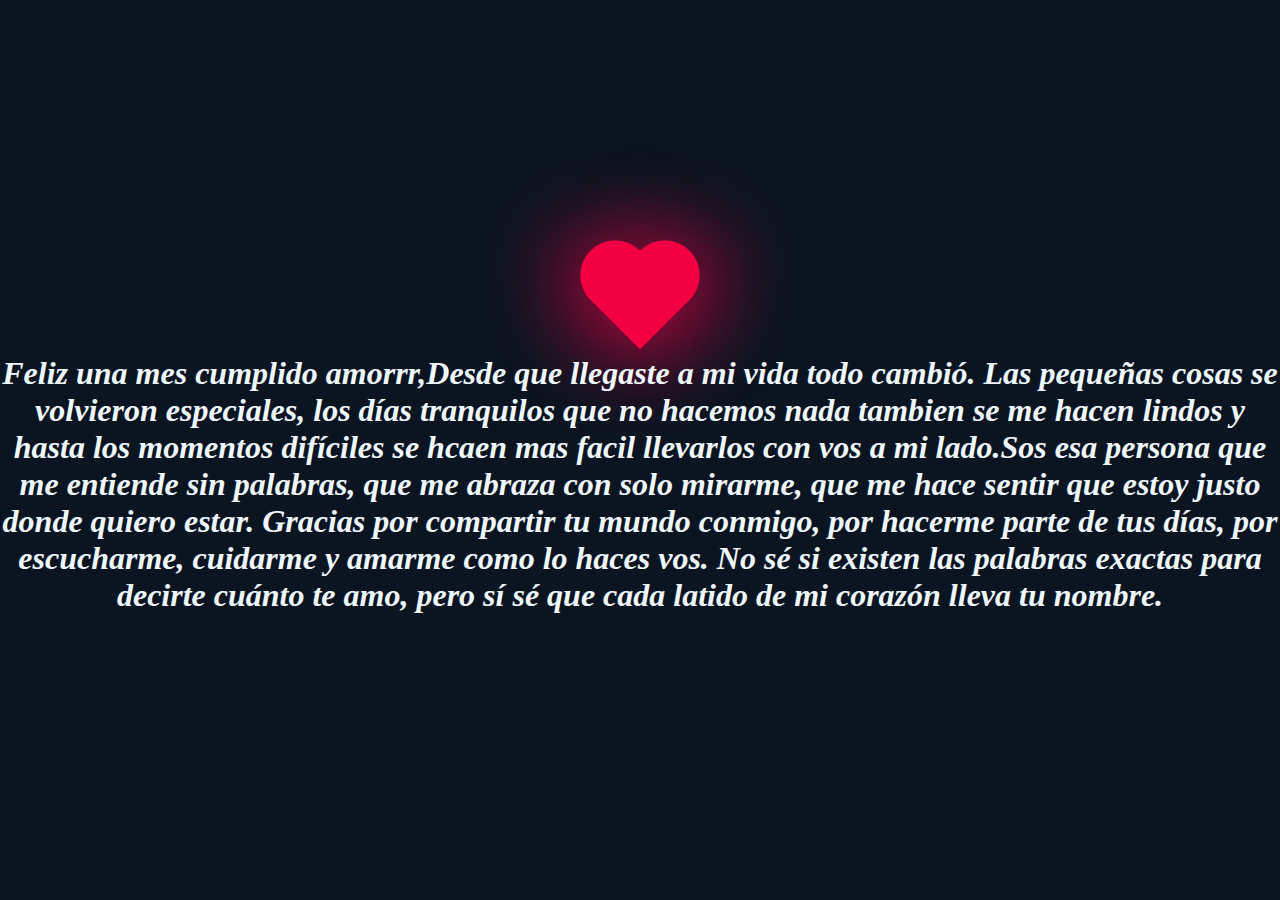
<file: index.html>
<html>
    <head>
        <title>Para mi Amorrrr</title>
        <link rel="stylesheet" type="text/css" href="style.css">
    </head>
    <body>
        <div class="heart"></div>
        <h1>Feliz una mes cumplido amorrr,Desde que llegaste a mi vida todo cambió. Las pequeñas cosas se volvieron especiales, los días tranquilos que no hacemos nada tambien se me hacen lindos y hasta los momentos difíciles se hcaen mas facil llevarlos con vos a mi lado.Sos esa persona que me entiende sin palabras, que me abraza con solo mirarme, que me hace sentir que estoy justo donde quiero estar. Gracias por compartir tu mundo conmigo, por hacerme parte de tus días, por escucharme, cuidarme y amarme como lo haces vos. No sé si existen las palabras exactas para decirte cuánto te amo, pero sí sé que cada latido de mi corazón lleva tu nombre.</h1>
    </body>
</html>
</file>
<file: style.css>
body{
    margin: 0;
    padding: 0;
    min-height: 100vh;
    display: flex;
    align-items: center;
    justify-content: center;
    background: #0b1522;
    flex-direction: column;

}

.heart{
    height: 70px;
    width: 70px;
    background: #f20044;
    position: relative;
    transform: rotate(-45deg);
    box-shadow: -10px 10px 90px #f20044;
    animation: heart 0.6s linear infinite;
    
}
@keyframes heart{
    0%{
        transform: rotate(-45deg) scale(1.07);
    }
    80%{
        transform: rotate(-45deg) scale(1.0);
    }
    100%{
        transform: rotate(-45deg) scale(0.8);
    }
}

.heart:before{
    content: '';
    position: absolute;
    height: 70px;
    width: 70px;
    background: #f20044;
    top: -50%;
    border-radius: 50px;
    box-shadow: -10px -10px 90px #f20044;
}
.heart:after{
    content: '';
    position: absolute;
    height: 70px;
    width: 70px;
    background: #f20044;
    right: -50%;
    border-radius: 50px;
    box-shadow: 10px 10px 90px #f20044;
}

h1{
    color:aliceblue;
    text-align:center;
    font-family:'Times New Roman', Times, serif ;
    position: relative;
    vertical-align: bottom;
    font-style: oblique;
    margin-top: 20px;

}

h2{
    color:aliceblue;
    text-align:center;
    font-family:'Times New Roman', Times, serif ;
    position: relative;
    vertical-align: bottom;
    font-style: oblique;
    margin-top: 20px;

}
</file>
